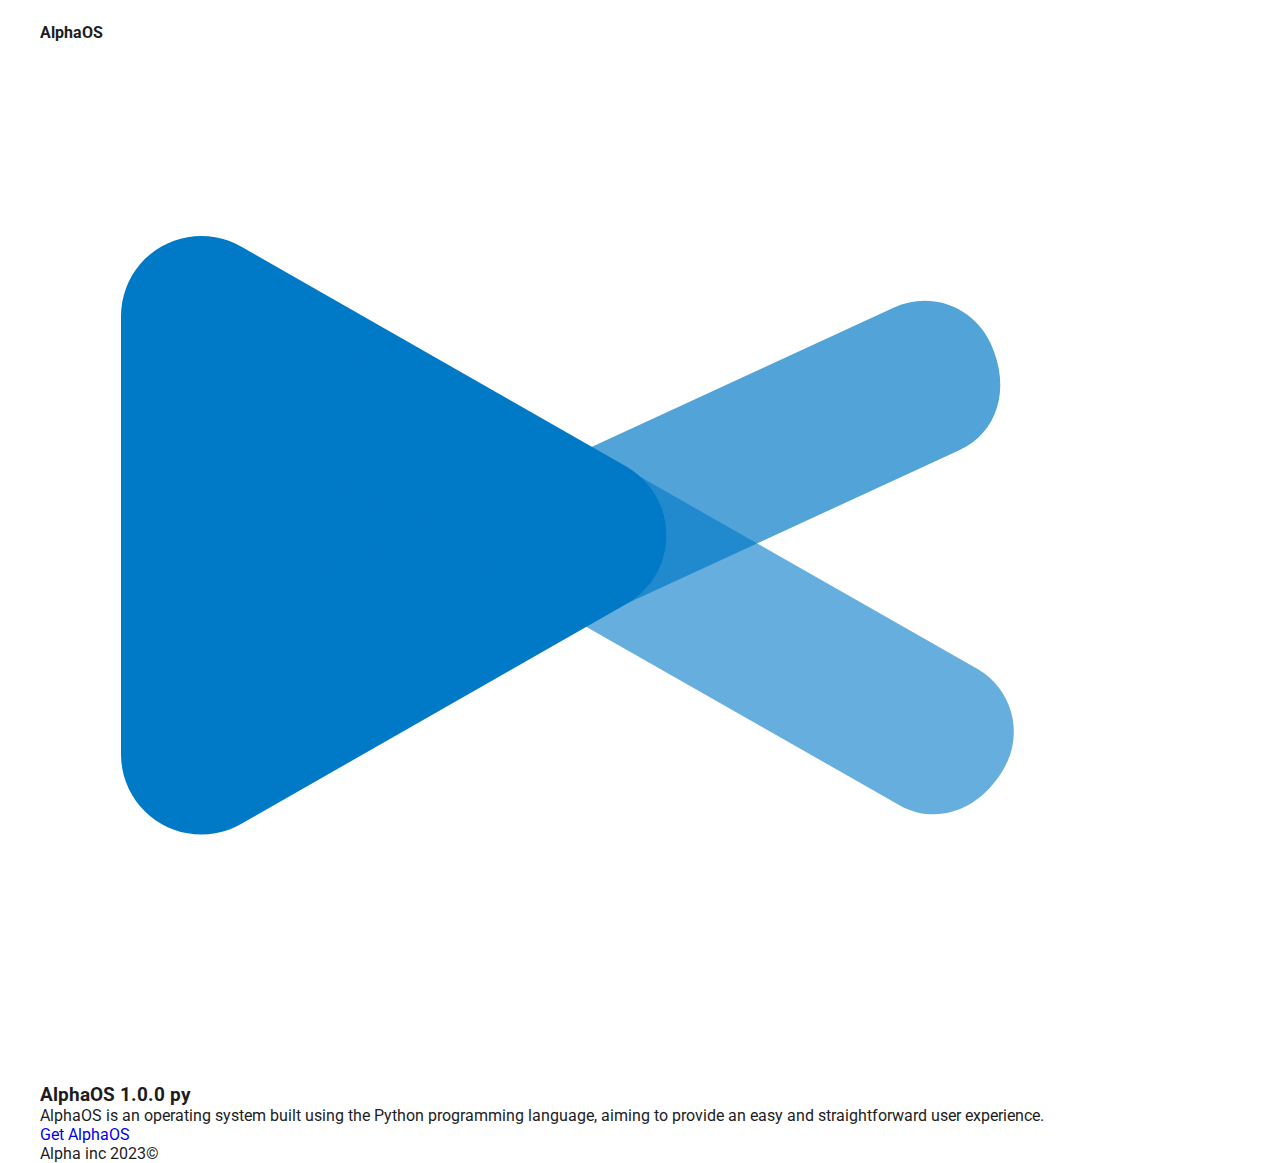
<file: Download.html>
<!DOCTYPE html>
<html lang="en">
<head>
  <meta charset="UTF-8">
  <meta name="viewport" content="width=device-width, initial-scale=1.0">
  <link rel="stylesheet" href="styles.css">
  <title>Downloads Website</title>
</head>
<body>
  <header class="l-header">
    <nav class="nav bd-grid">
      <a href="index.html" class="nav__logo">AlphaOS</a>
      <!-- قائمة التنقل هنا -->
    </nav>
  </header>

  <main class="l-main bd-grid">
    <section class="downloads">
      <!-- قسم التنزيلات هنا -->
      <div class="download">
        <img src="logo2.png" alt="Download Icon" class="download__icon">
        <h3 class="download__title">AlphaOS 1.0.0 py</h3>
        <p class="download__description">AlphaOS is an operating system built using the Python programming language, aiming to provide an easy and straightforward user experience.</p>
        <a href="software-file.zip" class="download__link">Get AlphaOS</a>
      </div>
      
      <!-- يمكنك إضافة المزيد من عناصر التنزيلات هنا --><div class="footer">
        Alpha inc 2023&copy;
    </div>
    </section>
  </main>

  <!-- البرمجيات الإضافية والسكربتات هنا -->
</body>
</html>
</file>
<file: styles.css>
/*Google fonts*/
@import url("https://fonts.googleapis.com/css2?family=Roboto:wght@300;400;700&display=swap");
/*----- VARIABLES CSS Y SASS -----*/
/*Variables css*/
/*Colores*/
:root {
  --first-color: #1D1D1F;
  --second-color: #0071E3;
  --white-color: #FFF;
}

/*Fuente y tipografia*/
:root {
  --body-font: 'Roboto', sans-serif;
  --biggest-font-size: 3.5rem;
  --bigger-font-size: 2.25rem;
  --big-font-size: 1.625rem;
  --normal-font-size: 0.813rem;
  --smaller-font-size: 0.75rem;
}

@media screen and (min-width: 768px) {
  :root {
    --biggest-font-size: 8rem;
    --bigger-font-size: 4.5rem;
    --big-font-size: 2.5rem;
    --normal-font-size: 1rem;
    --smaller-font-size: 0.938rem;
  }
}

/*z index*/
:root {
  --z-back: -10;
  --z-normal: 1;
  --z-tooltip: 10;
  --z-fixed: 100;
  --z-modal: 1000;
}

/*----- BASE -----*/
*, ::before, ::after {
  -webkit-box-sizing: border-box;
          box-sizing: border-box;
}

html {
  scroll-behavior: smooth;
}

body {
  margin: 3rem 0 0 0;
  font-family: var(--body-font);
  background-color: var(--white-color);
  color: var(--first-color);
}

h1, h2, h3, p {
  margin: 0;
}

ul {
  margin: 0;
  padding: 0;
  list-style: none;
}

a {
  text-decoration: none;
}

img {
  max-width: 100%;
  height: auto;
}

/*----- LAYOUT -----*/
.bd-grid {
  max-width: 1200px;
  margin-left: 1rem;
  margin-right: 1rem;
}

.l-header {
  width: 100%;
  position: fixed;
  top: 0;
  left: 0;
  z-index: var(--z-fixed);
  background-color: var(--white-color);
}

/*----- PAGES -----*/
.nav {
  height: 4rem;
  display: -webkit-box;
  display: -ms-flexbox;
  display: flex;
  -webkit-box-pack: justify;
      -ms-flex-pack: justify;
          justify-content: space-between;
  -webkit-box-align: center;
      -ms-flex-align: center;
          align-items: center;
}

@media screen and (max-width: 768px) {
  .nav__menu {
    position: fixed;
    top: -100%;
    left: 0;
    background-color: var(--white-color);
    width: 100%;
    height: 50%;
    padding: 2rem 1rem;
    z-index: var(--z-fixed);
    border-bottom: 1px solid gray;
    -webkit-transition: .5s;
    transition: .5s;
  }
}

.nav__actions {
  display: -webkit-box;
  display: -ms-flexbox;
  display: flex;
  -webkit-box-align: center;
      -ms-flex-align: center;
          align-items: center;
}

.nav__item {
  margin-bottom: 1.5rem;
}

.nav__link {
  color: var(--first-color);
}

.nav__link:hover {
  color: var(--second-color);
}

.nav__logo {
  color: var(--first-color);
  font-weight: 700;
}

.nav__toggle {
  display: inline;
  cursor: pointer;
  margin-right: 1rem;
}

.nav__toggle img {
  width: 1.8rem;
}

.nav__btn {
  background-color: var(--second-color);
  color: var(--white-color);
  padding: 0.375rem 1rem;
  border-radius: 2rem;
}

/*Aparecer menu*/
.show {
  top: 3rem;
}

/*Home*/
.home {
  height: calc(100vh - 3rem);
  display: -ms-grid;
  display: grid;
  -ms-grid-rows: 1.5fr 1fr 1fr;
      grid-template-rows: 1.5fr 1fr 1fr;
      grid-template-areas: "data" "img" "scroll";
  row-gap: 1.5rem;
}

.home__data {
  -ms-grid-row: 1;
  -ms-grid-column: 1;
  grid-area: data;
  text-align: center;
  padding-top: 3.5rem;
}

.home__title {
  font-size: var(--biggest-font-size);
  font-weight: 400;
  margin-bottom: 1.5rem;
}

.home__description {
  font-size: var(--normal-font-size);
  padding: 0 1rem;
}

.home__img {
  -ms-grid-row: 2;
  -ms-grid-column: 1;
  grid-area: img;
  display: -webkit-box;
  display: -ms-flexbox;
  display: flex;
  -webkit-box-pack: center;
      -ms-flex-pack: center;
          justify-content: center;
}

.home__img img {
  width: 100px;
  height: 100px;
  margin-right: 1rem;
}

.home__scroll {
  -ms-grid-row: 3;
  -ms-grid-column: 1;
  grid-area: scroll;
  text-align: center;
  -ms-flex-item-align: center;
      -ms-grid-row-align: center;
      align-self: center;
}

.home__scroll-text {
  display: block;
  font-size: 0.75rem;
  margin-bottom: 1rem;
}

.home__scroll-icon {
  width: 2rem;
}

/*ANIMATION*/
.airpod1 {
  -webkit-animation: airpod1 3s infinite;
          animation: airpod1 3s infinite;
}

@-webkit-keyframes airpod1 {
  50% {
    -webkit-transform: translatey(-6%);
            transform: translatey(-6%);
  }
}

@keyframes airpod1 {
  50% {
    -webkit-transform: translatey(-6%);
            transform: translatey(-6%);
  }
}

.airpod2 {
  -webkit-animation: airpod2 3s infinite;
          animation: airpod2 3s infinite;
}

@-webkit-keyframes airpod2 {
  50% {
    -webkit-transform: translatey(6%);
            transform: translatey(6%);
  }
}

@keyframes airpod2 {
  50% {
    -webkit-transform: translatey(6%);
            transform: translatey(6%);
  }
}

/*Details airpods*/
.details {
  height: calc(100vh - 3rem);
  display: -ms-grid;
  display: grid;
  -ms-grid-columns: max-content max-content;
      grid-template-columns: -webkit-max-content -webkit-max-content;
      grid-template-columns: max-content max-content;
  -ms-flex-line-pack: center;
      align-content: center;
  -webkit-box-pack: center;
      -ms-flex-pack: center;
          justify-content: center;
}

.details__box {
  margin-bottom: 2.5rem;
  text-align: center;
}

.details__initial {
  font-size: var(--smaller-font-size);
}

.details__title {
  font-size: var(--bigger-font-size);
  font-weight: 400;
}

.details__title span {
  font-size: var(--big-font-size);
}

.details__description {
  font-size: var(--normal-font-size);
}

.details__img {
  width: -webkit-max-content;
  width: -moz-max-content;
  width: max-content;
  -ms-flex-item-align: center;
      -ms-grid-row-align: center;
      align-self: center;
}

.details__img img {
  width: 218px;
}

/*ANIMATION*/
.airpods {
  -webkit-animation: airpods 3s infinite;
          animation: airpods 3s infinite;
}

@-webkit-keyframes airpods {
  50% {
    -webkit-transform: translatey(-6%);
            transform: translatey(-6%);
  }
}

@keyframes airpods {
  50% {
    -webkit-transform: translatey(-6%);
            transform: translatey(-6%);
  }
}

/*----- MEDIA QUERIES -----*/
@media screen and (min-width: 768px) {
  body {
    margin: 0;
  }
  
  .nav {
    height: 4rem;
  }
  .nav__menu {
    margin-left: auto;
  }
  .nav__list {
    display: -webkit-box;
    display: -ms-flexbox;
    display: flex;
  }
  .nav__item {
    margin-right: 1.5rem;
    margin-bottom: 0;
  }
  .nav__toggle {
    display: none;
  }
  .home {
    height: 100vh;
    -ms-grid-columns: min-content;
        grid-template-columns: -webkit-min-content;
        grid-template-columns: min-content;
    -ms-grid-rows: 80% 10%;
        grid-template-rows: 80% 10%;
        grid-template-areas: "data img" "scroll scroll";
    -ms-flex-line-pack: end;
        align-content: flex-end;
    -webkit-box-pack: center;
        -ms-flex-pack: center;
            justify-content: center;
    -webkit-column-gap: 4rem;
            column-gap: 4rem;
  }
  .home__data {
    -ms-grid-row: 1;
    -ms-grid-column: 1;
    grid-area: data;
    padding: 0;
    -ms-flex-item-align: center;
        -ms-grid-row-align: center;
        align-self: center;
    text-align: initial;
  }
  .home__description {
    padding: 0 5rem 0 0;
  }
  .home__img {
    -ms-grid-row: 1;
    -ms-grid-column: 2;
    grid-area: img;
    -ms-flex-item-align: center;
        -ms-grid-row-align: center;
        align-self: center;
  }
  .home__img img {
    width: 200px;
    height: 200px;
  }
  .home__scroll {
    -ms-grid-row: 2;
    -ms-grid-column: 1;
    -ms-grid-column-span: 2;
    grid-area: scroll;
    padding-bottom: 2rem;
  }
  /*DETAILS*/
  .details {
    -webkit-column-gap: 4rem;
            column-gap: 4rem;
  }
  .details__box {
    margin-bottom: 2rem;
  }
  .details__img {
    -ms-flex-item-align: center;
        -ms-grid-row-align: center;
        align-self: center;
  }
  .details__img img {
    width: auto;
  }
}

@media screen and (min-width: 1200px) {
  .bd-grid {
    margin-left: auto;
    margin-right: auto;
  }
}
</file>
